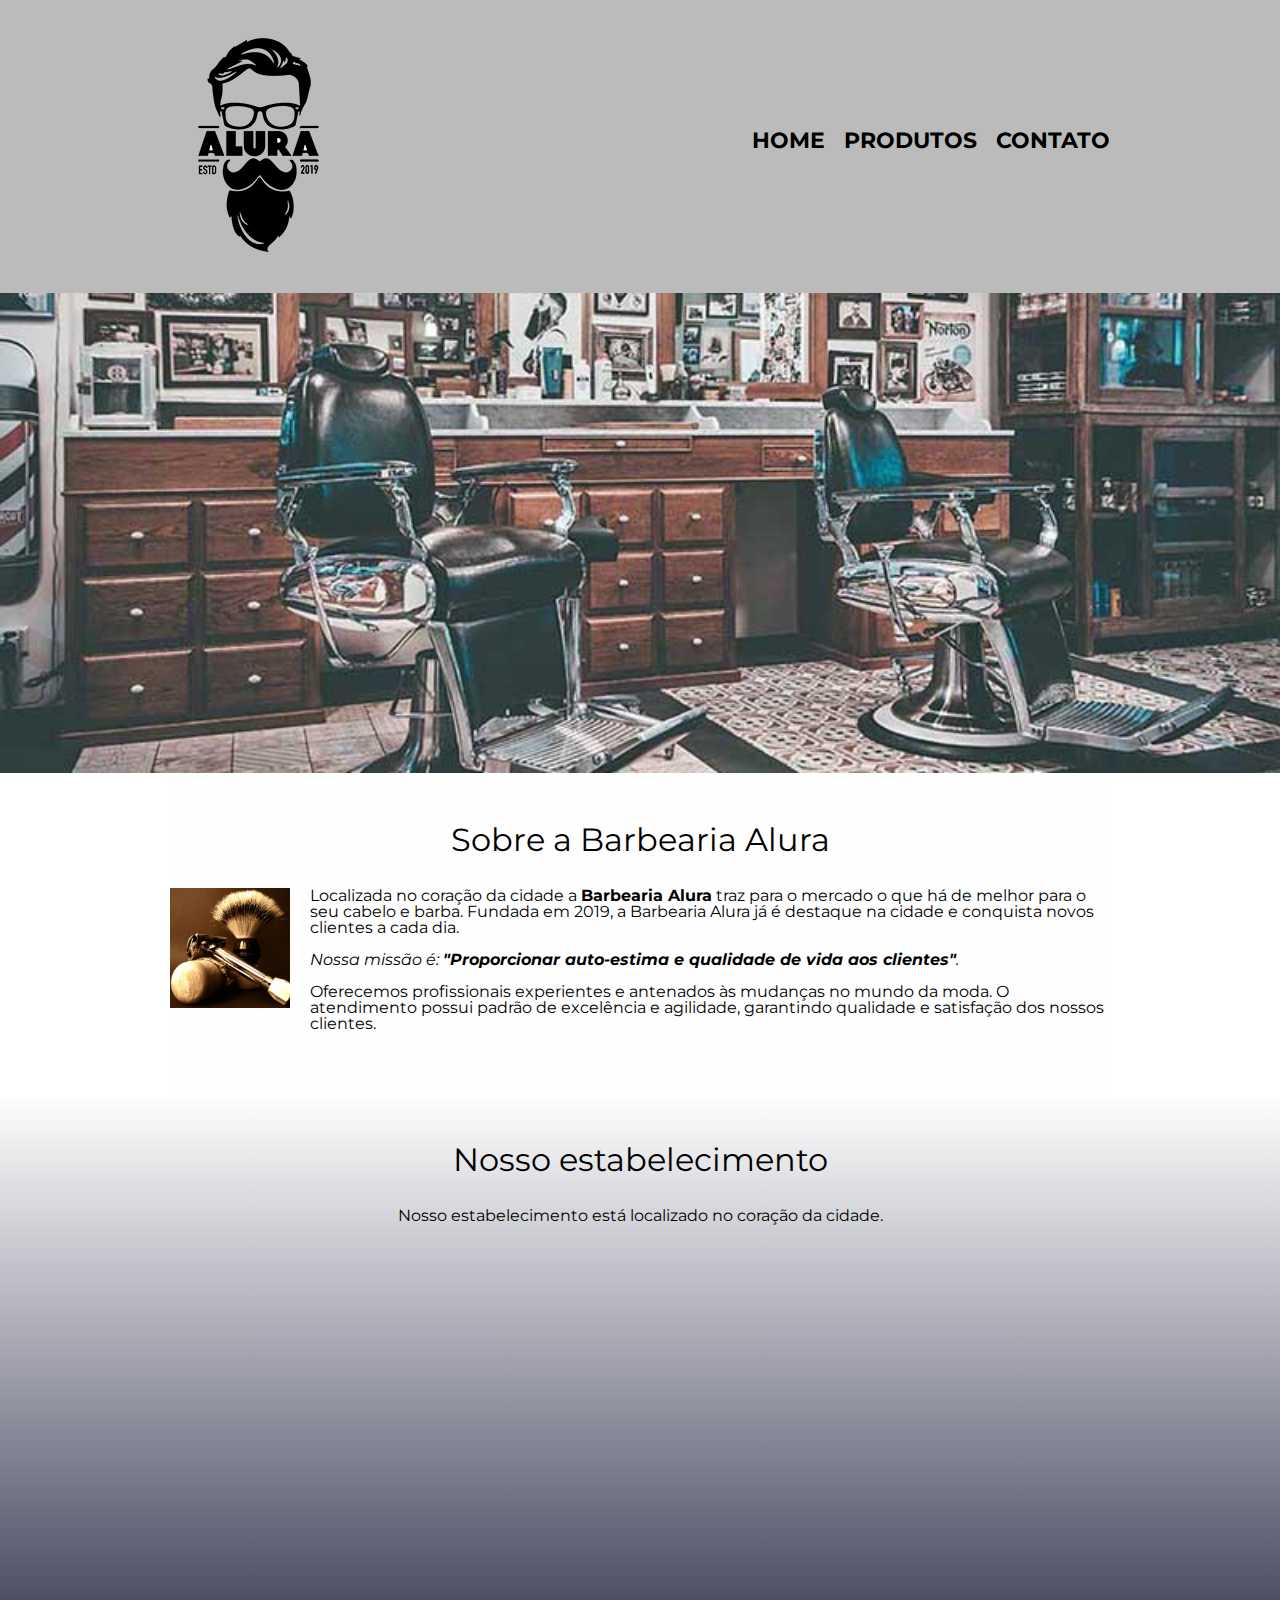
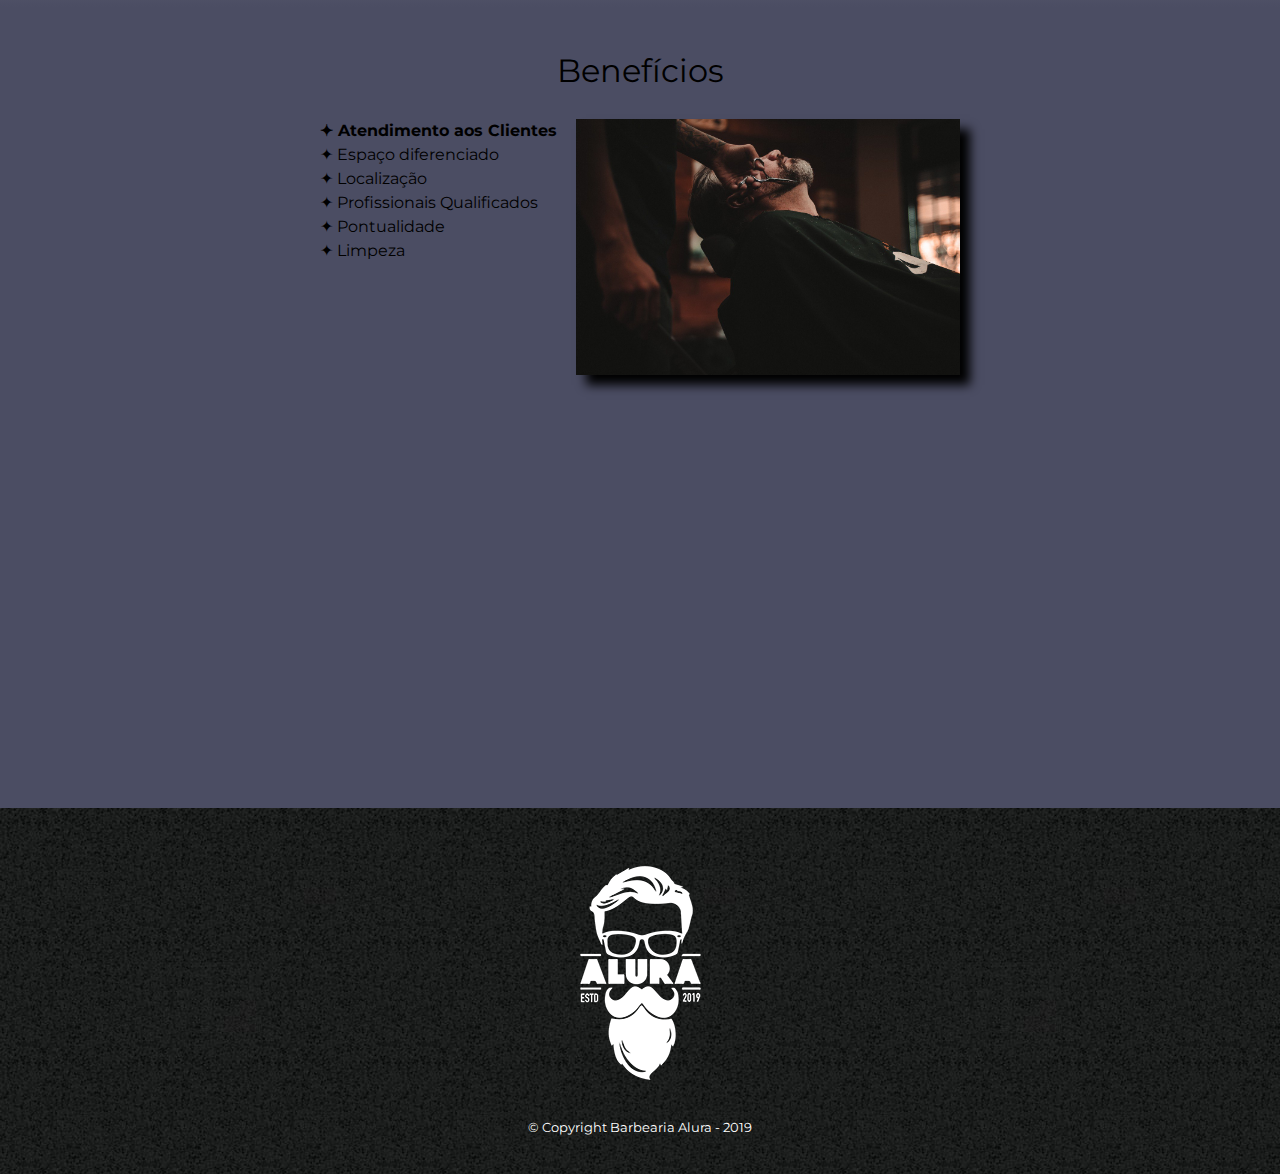
<file: index.html>
<!DOCTYPE html>
<html lang="pt-br">
	<head>
		<meta charset="UTF-8">
		<meta name="viewport" content="width=device-width">
		<title>Barbearia Alura</title>
		<link rel="stylesheet" href="reset.css">
		<link rel="stylesheet" href="style.css">
		<link href="https://fonts.googleapis.com/css2?family=Montserrat&display=swap" rel="stylesheet">
	</head>

	<body>
		<header>
			<div class="caixa">
		    	<h1><img src="logo.png" alt="Logo Barbearia Alura"></h1>

			    <nav>
			        <ul>
			            <li><a href="index.html">Home</a></li>
			            <li><a href="produtos.html">Produtos</a></li>
			            <li><a href="contato.html">Contato</a></li>
			        </ul>
			    </nav>
			</div>
		</header>	

		<img class="banner" src="banner.jpg">

		<main>
			<section class="principal">
				<h2 class="titulo-principal">Sobre a Barbearia Alura</h2>

				<img class="utensilios" src="utensilios.jpg" alt="Utensilios de um barbeiro.">
		 
				<p>Localizada no coração da cidade a <strong>Barbearia Alura</strong> traz para o mercado o que há de melhor para o seu cabelo e barba. Fundada em 2019, a Barbearia Alura já é destaque na cidade e conquista novos clientes a cada dia.</p>

				<p id="missao"><em>Nossa missão é: <strong>"Proporcionar auto-estima e qualidade de vida aos clientes"</strong>.</em></p>

				<p>Oferecemos profissionais experientes e antenados às mudanças no mundo da moda. O atendimento possui padrão de excelência e agilidade, garantindo qualidade e satisfação dos nossos clientes.</p>
			</section>

			<section class="mapa">
				<h3 class="titulo-principal">Nosso estabelecimento</h3>
				<p>Nosso estabelecimento está localizado no coração da cidade.</p>
				<div class="mapa-conteudo">
					<iframe src="https://www.google.com/maps/embed?pb=!1m18!1m12!1m3!1d3656.448598130898!2d-46.63465338538324!3d-23.588239368469683!2m3!1f0!2f0!3f0!3m2!1i1024!2i768!4f13.1!3m3!1m2!1s0x94ce5a2b2ed7f3a1%3A0xab35da2f5ca62674!2sCaelum%20-%20Escola%20de%20Tecnologia!5e0!3m2!1spt-BR!2sbr!4v1586736511396!5m2!1spt-BR!2sbr" width="100%" height="300" frameborder="0" style="border:0;" allowfullscreen="" aria-hidden="false" tabindex="0"></iframe>
				</div>
				
			</section>	

			<section class="beneficios">
				<h3 class="titulo-principal">Benefícios</h3>
				<div class="conteudo-beneficios">
					<ul class="lista-beneficios">
						<li class="itens">Atendimento aos Clientes</li>
						<li class="itens">Espaço diferenciado</li>
						<li class="itens">Localização</li>
						<li class="itens">Profissionais Qualificados</li>
						<li class="itens">Pontualidade</li>
						<li class="itens">Limpeza</li>
					</ul><img src="beneficios.jpg" class="imagem-beneficios">
				</div>
				
			

				<div class="video">
					<iframe width="100%" height="315" src="https://www.youtube.com/embed/wcVVXUV0YUY" frameborder="0" allow="accelerometer; autoplay; encrypted-media; gyroscope; picture-in-picture" allowfullscreen></iframe>
				</div>
			</section>
		</main>
		<footer>
			<img src="logo-branco.png">
			<p class="copyright">&copy; Copyright Barbearia Alura - 2019</p>
		</footer>
	</body>
</html>
</file>
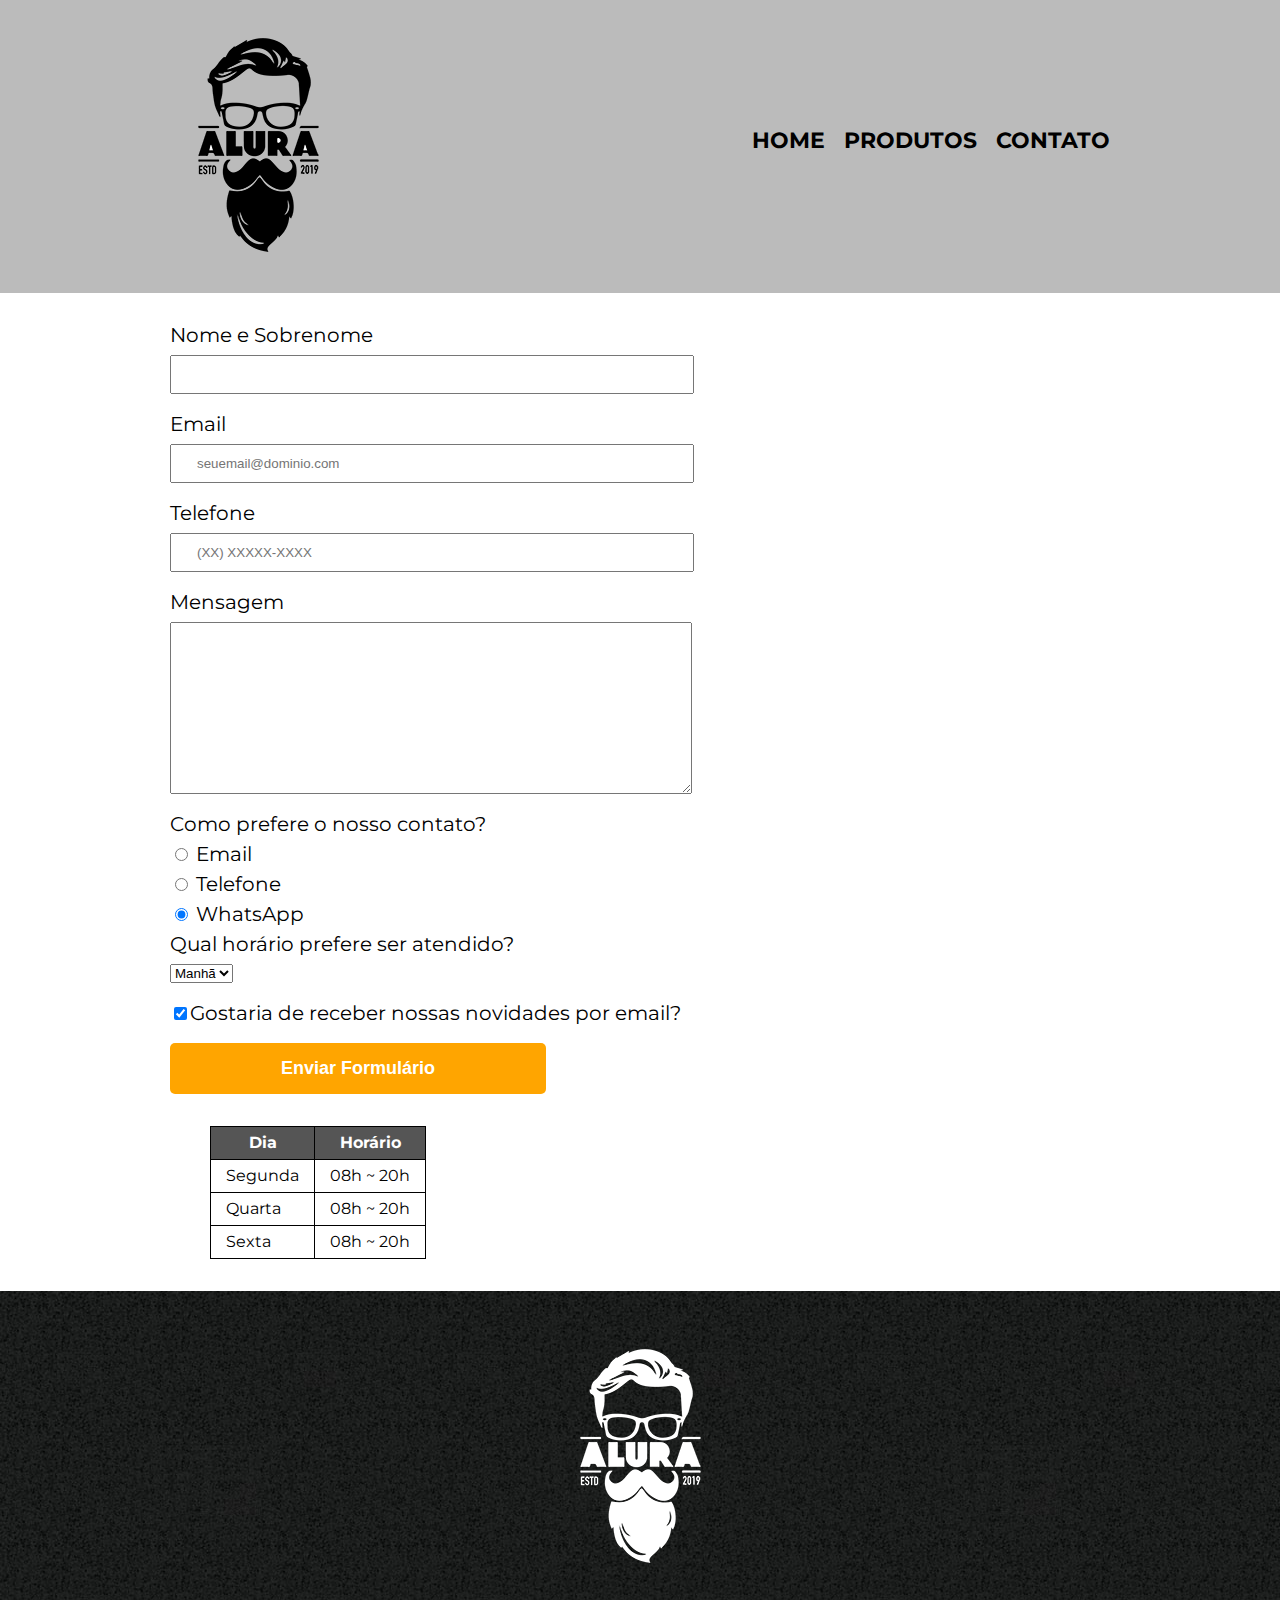
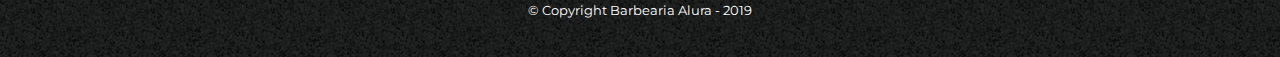
<file: contato.html>
<!DOCTYPE html>
<html>
	<head>
		<meta charset="utf-8">
		<meta name="viewport" content="width=device-width">
		<title>Contato - Barbearia Alura</title>
		<link rel="stylesheet" href="reset.css">
		<link rel="stylesheet" href="style.css">
		<link href="https://fonts.googleapis.com/css2?family=Montserrat&display=swap" rel="stylesheet">
	</head>
	<body>
		<header>
			<div class="caixa">
		    	<h1><img src="logo.png" alt="Logo Barbearia Alura"></h1>

			    <nav>
			        <ul>
			            <li><a href="index.html">Home</a></li>
			            <li><a href="produtos.html">Produtos</a></li>
			            <li><a href="contato.html">Contato</a></li>
			        </ul>
			    </nav>
			</div>
		</header>

		<main>
			<section class="margem-contato">
			
				<form class="margem-contato">
					<label for="nomesobrenome">Nome e Sobrenome</label>
					<input type="text" id="nomesobrenome" class="input-padrao" required>

					<label for="email">Email</label>
					<input type="email" id="email" class="input-padrao" required placeholder="seuemail@dominio.com">

					<label for="telefone">Telefone</label>
					<input type="tel" id="telefone" class="input-padrao" required placeholder="(XX) XXXXX-XXXX">

					<label for="mensagem">Mensagem</label>
					<textarea cols="70" rows="10" id="mensagem" class="input-padrao" required></textarea>

					<filedset>
						<legend>Como prefere o nosso contato?</legend>
						<label for="radio-email">
							<input type="radio" name="contato" id="radio-email">
							Email
						</label>

						<label for="radio-telefone">
							<input type="radio" name="contato" id="radio-telefone">
							Telefone
						</label>

						<label for="radio-whatsapp">
							<input type="radio" name="contato" id="radio-whatsapp" checked>
							WhatsApp
						</label>
					</filedset>

					<filedset>
						<legend>Qual horário prefere ser atendido?</legend>
						<select>
							<option>Manhã</option>
							<option>Tarde</option>
							<option>Noite</option>
						</select>
					</filedset>

					<label class="checkbox"><input type="checkbox" checked="">Gostaria de receber nossas novidades por email?</label>

					<input type="submit" value="Enviar Formulário" class="enviar">
					
				</form>
				<table>
					<thead>
						<tr>
							<th>Dia</th>
							<th>Horário</th>
						</tr>
					</thead>
					<tbody>
						<tr>
							<td>Segunda</td>
							<td>08h ~ 20h</td>
						</tr>
						<tr>
							<td>Quarta</td>
							<td>08h ~ 20h</td>
						</tr>
						<tr>
							<td>Sexta</td>
							<td>08h ~ 20h</td>
						</tr>
					</tbody>
				</table>
			</section>
		</main>

		<footer>
			<img src="logo-branco.png" alt="Logo Barbearia Alura">
			<p class="copyright">&copy; Copyright Barbearia Alura - 2019</p>
		</footer>
	</body>
</html>
</file>
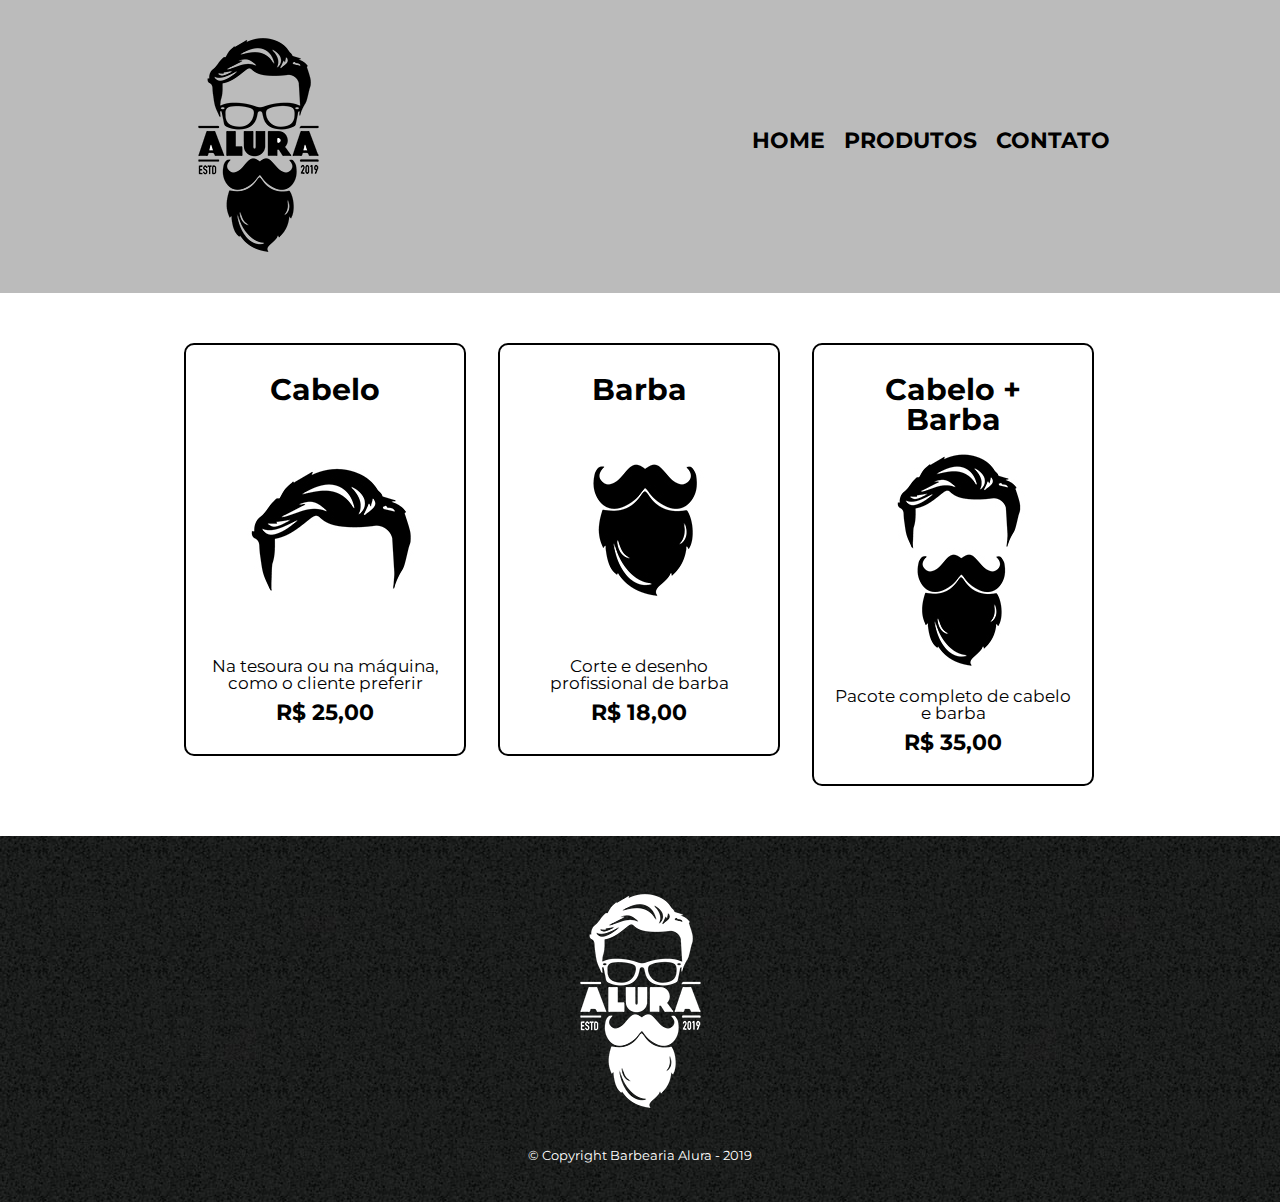
<file: produtos.html>
<!DOCTYPE html>
<html>
	<head>
		<meta charset="utf-8">
		<meta name="viewport" content="width=device-width">
		<title>Produtos - Barbearia Alura</title>
		<link rel="stylesheet" href="reset.css">
		<link rel="stylesheet" href="style.css">
		<link href="https://fonts.googleapis.com/css2?family=Montserrat&display=swap" rel="stylesheet">
	</head>
	<body>
		<header>
			<div class="caixa">
		    	<h1><img src="logo.png"></h1>

			    <nav>
			        <ul>
			            <li><a href="index.html">Home</a></li>
			            <li><a href="produtos.html">Produtos</a></li>
			            <li><a href="contato.html">Contato</a></li>
			        </ul>
			    </nav>
			</div>
		</header>

		<main>
			<ul class="produtos">
				<li>
					<h2>Cabelo</h2>
					<img src="cabelo.jpg">
					<p class="produto-descricao">Na tesoura ou na máquina, como o cliente preferir</p>
					<p class="produto-preco">R$ 25,00</p>
				</li>
				<li>	
					<h2>Barba</h2>
					<img src="barba.jpg">
					<p class="produto-descricao">Corte e desenho profissional de barba</p>
					<p class="produto-preco">R$ 18,00</p>
				</li>
				<li>
					<h2>Cabelo + Barba</h2>
					<img src="cabelo+barba.jpg">
					<p class="produto-descricao">Pacote completo de cabelo e barba</p>
					<p class="produto-preco">R$ 35,00</p>
				</li>
			</ul>
		</main>

		<footer>
			<img src="logo-branco.png">
			<p class="copyright">&copy; Copyright Barbearia Alura - 2019</p>
		</footer>
	</body>
</html>
</file>
<file: style.css>
body {
	font-family: 'Montserrat', sans-serif;
}

header {
    background: #BBBBBB;
    padding: 20px 0;
}


footer {
	text-align: center;
	background: url("bg.jpg");
	padding: 40px 0;
}

.caixa {
    position: relative;
    width: 940px;
    margin: 0 auto;
}

nav {
    position: absolute;
    top: 110px;
    right: 0;
}

nav li {
    display: inline;
    margin: 0 0 0 15px;
}

nav a {
    text-transform: uppercase;
    color: #000000;
    font-weight: bold;
    font-size: 22px;
    text-decoration: none;
}

nav a:hover {
	color: #C78C19;
	text-decoration: underline;
}

/*css da pagina de produtos*/
.produtos {
	width: 940px;
	margin: 0 auto;
	padding: 50px 0;
}

.produtos li {
	display: inline-block;
	text-align: center;
	width: 30%;
	vertical-align: top;
	margin: 0 1.5%;
	padding: 30px 20px;
	box-sizing: border-box;
	border: 2px solid #000000;
	border-radius: 10px;	
}

.produtos li:hover {
	border-color: #C78C19;
}


.produtos li:active {
	border-color: #088C19;
}

.produtos li:hover h2 {
	font-size: 31px;
}

.produtos h2 {
	font-size: 30px;
	font-weight: bold;
}


.produto-descricao {
	font-size: 17px;
}

.produto-preco {
	font-size: 22px;
	font-weight: bold;
	margin-top: 10px;
}


.copyright {
	color: #FFFFFF;
	font-size: 13px;
	margin: 20px 0 0;
}

/*css pagina de contatos*/
.margem-contato {
	width: 940px;
	margin: 2em auto;
}

form {
	margin: 40px 0;
}

form label, form legend {
	display: block;
	font-size: 20px;
	margin: 0 0 10px;
}

.input-padrao {
	display: block;
	margin: 0 0 20px;
	padding: 10px 25px;
	width: 50%;
}

.checkbox {
	margin: 20px 0;
}

.enviar {
	width: 40%;
	padding: 15px 0;
	background: orange;
	color: white;
	font-weight: bold;
	font-size: 18px;
	border: none;
	border-radius: 5px;
	transition: 1s all;
	cursor: pointer;
}

	.enviar:hover {
		background: darkorange;
		transform: scale(1.2);
	}

table {
	margin: 20px 40px;
}

thead {
	background: #555555;
	color: white;
	font-weight: bold;
}

td, th {
	border: 1px solid #000000;
	padding: 8px 15px;
}

/*ccs da página principal*/

.banner {
	width: 100%;
}

.titulo-principal {
	text-align: center;
	font-size: 2em;
	margin: 0 0 1em;
	clear: left;
}

.principal {
	padding: 3em 0;
	background: #FEFEFE;
	width: 940px;
	margin: 0 auto;
}

.principal p {
	margin: 0 0 1em;
}

.principal strong {
	font-weight: bold;
}

.principal em {
	font-style: italic;
}

.utensilios {
	width: 120px;
	float: left;
	margin: 0 20px 20px 0;
}

.mapa {
	padding: 3em 0;
	background: linear-gradient(#FEFEFE, #4B4D63);
}

.mapa p {
	margin: 0 0 2em;
	text-align: center;
}

.mapa-conteudo {
	width: 940px;
	margin: 0 auto;
}

.beneficios {
	padding: 3em 0;
	background: #4B4D63;
}

.conteudo-beneficios {
	width: 640px;
	margin: 0 auto;
}

.lista-beneficios {
	width: 40%;
	display: inline-block;
	vertical-align: top;
}

.itens {
	line-height: 1.5;
}

.itens:first-child {
	font-weight: bold;
}

.itens:before {
	content: "✦ ";
}

.imagem-beneficios {
	width: 60%;
	opacity: 1;
	transition: 400ms;
	box-shadow: 10px 10px 10px 0 #000000;
}

.imagem-beneficios:hover {
	opacity: 0.7;
}

.video {
	width: 560px;
	margin: 2em auto;
}

@media screen and (max-width: 480px) {
	/*css mobile pagina principal*/
	.caixa, .principal, .conteudo-beneficios, .mapa-conteudo, .video {
		width: auto;
	}
	.principal, .conteudo-beneficios, .mapa-conteudo, .video {
		margin: 1em;
	}

	h1 {
		text-align: center;
	}

	nav {
		position: static;
	}

	.lista-beneficios, .imagem-beneficios {
		width: 100%;
		margin: 1em auto;
	}

	/*css mobile pagina de produtos*/


	.produtos {
		width: auto;
		margin: auto 5%;
	}

	.produtos li {
		width: 100%;
		margin: 1em auto;
	}

	/*css mobile pagina de contatos*/

	.margem-contato {
		width: auto;
		margin-left: 3.5%;
	}

	.input-padrao {
		width: 80%
	}

	select {
		padding: 3%;
    	font-size: 19px;
	}

	.enviar {
		width: 80%;
	}
}
</file>
